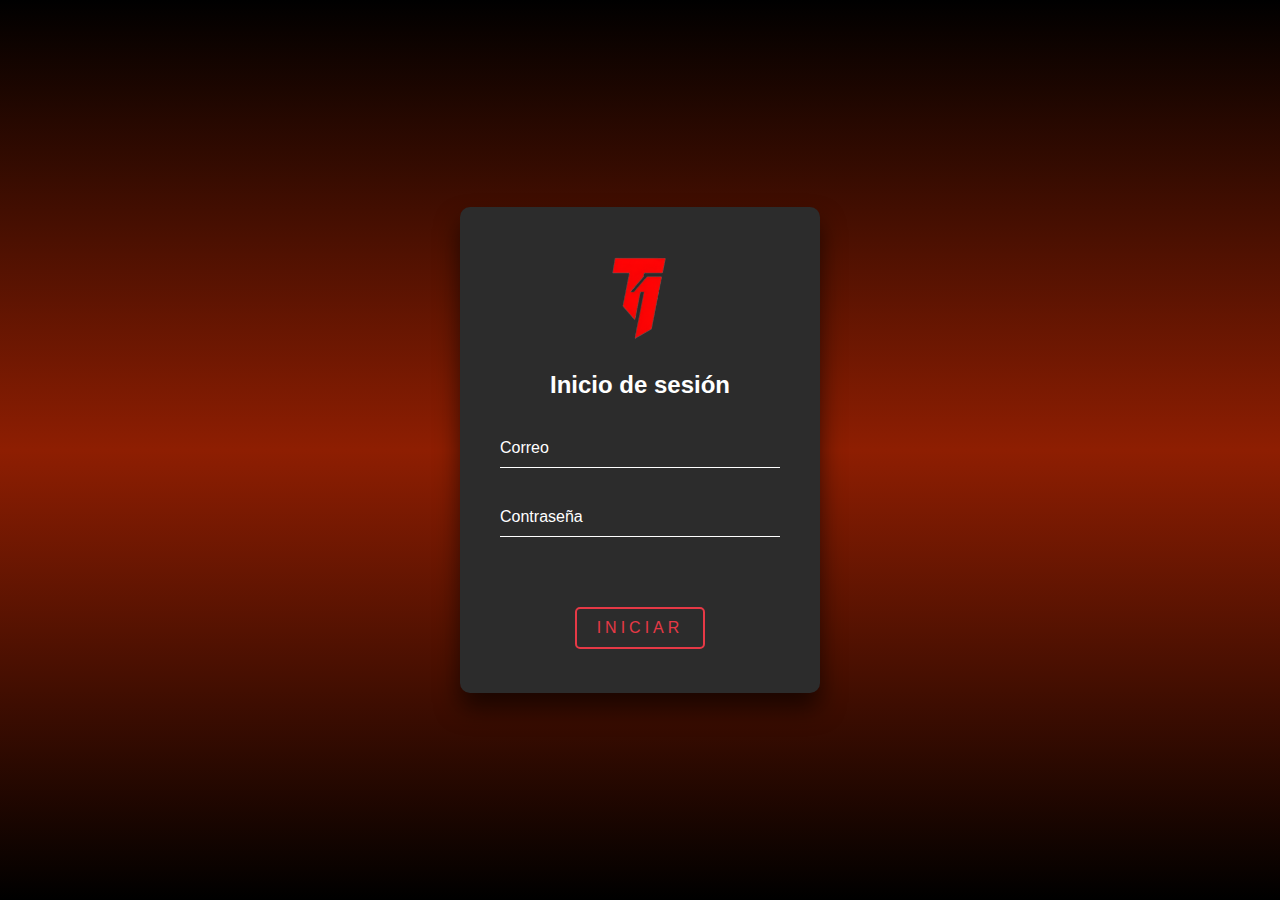
<file: index.html>
<!DOCTYPE html>
<html lang="es">

<head>
    <meta charset="UTF-8">
    <meta http-equiv="X-UA-Compatible" content="IE=edge">
    <meta name="viewport" content="width=device-width, initial-scale=1.0, maximum-scale=1.0, user-scalable=0">
    <title>Iniciar Datos</title>
    <link rel="stylesheet" href="styles.css">
</head>

<body>
    <div class="contenedor">
        <img src="logos/T1.png" alt="Logo T1" class="logo">
        <h2>Inicio de sesión</h2>
        <form id="login-form" action="">
            <div class="usuario">
                <input type="text" id="correo" required>
                <label>Correo</label>
            </div>

            <div class="usuario">
                <input type="password" id="contrasena" required>
                <label>Contraseña</label>
            </div>

            <a href="#" class="boton" onclick="iniciarSesion(event)">
                <span></span>
                <span></span>
                <span></span>
                <span></span>
                Iniciar
            </a>
        </form>
    </div>

    <!-- Ventana modal para el mensaje de error -->
    <div id="modal" class="modal">
        <div class="modal-contenido">
            <h2>Error</h2>
            <p>La contraseña es incorrecta.</p>
            <button onclick="ocultarError()">OK</button>
        </div>
    </div>

    <script>
        function iniciarSesion(event) {
            event.preventDefault(); // Prevenir el envío del formulario
            const correo = document.getElementById('correo').value;
            const contrasena = document.getElementById('contrasena').value;

            // Usuario y contraseña predeterminados
            const usuarioCorrecto = 'resultadostabla@gmail.com';
            const contrasenaCorrecta = 'GOTIERONE';
            const versionActual = '3.0'; // Cambia esta versión cuando cambies la contraseña

            if (correo === usuarioCorrecto && contrasena === contrasenaCorrecta) {
                // Almacenar en el localStorage que el usuario ha iniciado sesión y guardar la versión actual
                localStorage.setItem('auth', 'true');
                localStorage.setItem('version', versionActual);
                window.location.href = 'system.html'; // Redirigir a la página del sistema
            } else {
                mostrarError(); // Mostrar la ventana modal de error
            }
        }

        function mostrarError() {
            document.getElementById('modal').style.display = 'block';
        }

        function ocultarError() {
            document.getElementById('modal').style.display = 'none';
        }
    </script>
</body>

</html>
</file>
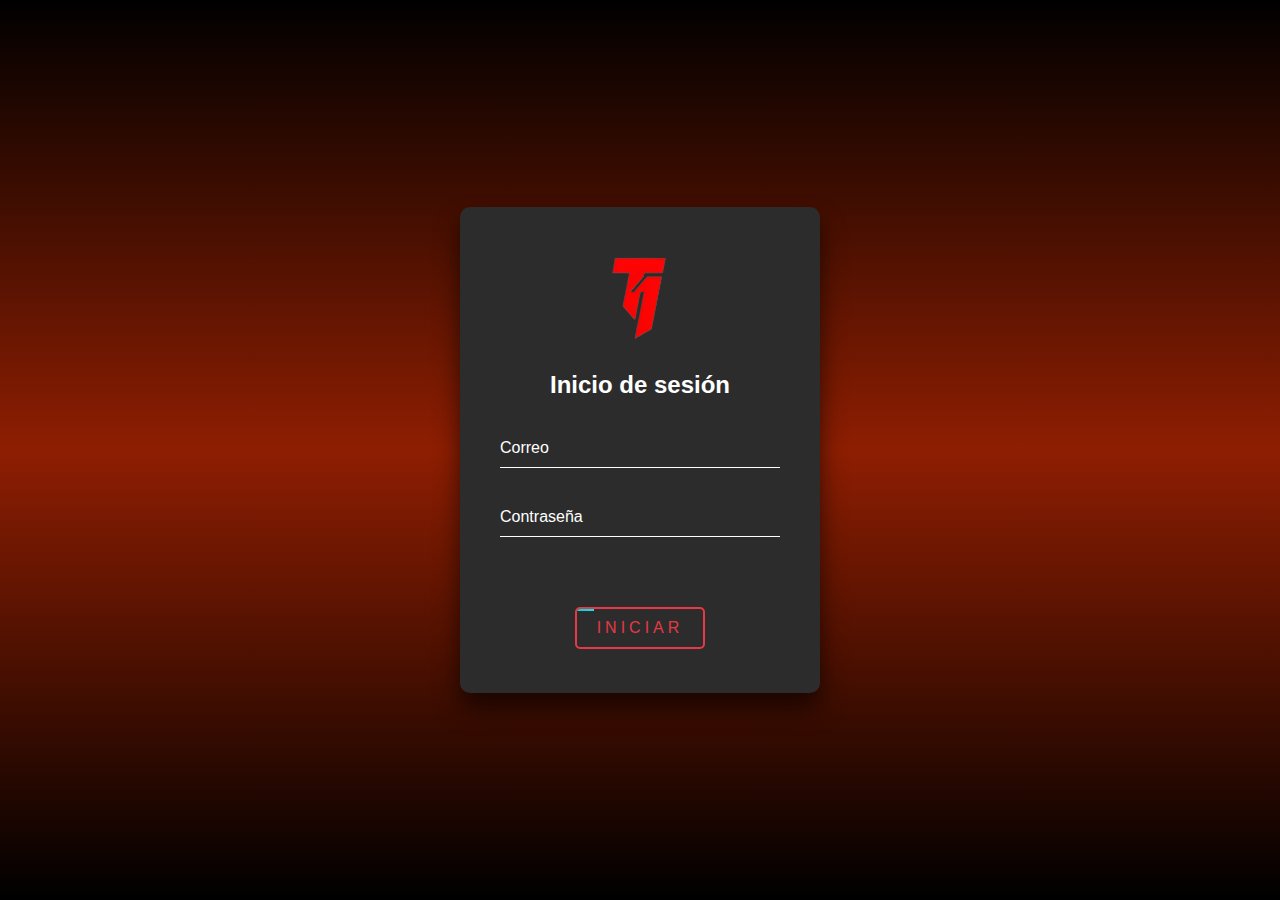
<file: system.html>
<!DOCTYPE html>
<html lang="es">

<head>
    <meta charset="UTF-8">
    <meta name="viewport" content="width=device-width, initial-scale=1.0, maximum-scale=1.0, user-scalable=0">
    <title>CalTop Soft / Tabla / T1</title>
    <link href="https://fonts.googleapis.com/css2?family=Montserrat:wght@400;700&display=swap" rel="stylesheet">
    <link rel="stylesheet" href="stylesystems.css">
</head>

<body>
    <style>
        /* PRINCIPIO RUEDA DE CARGA */
        #spinner {
        position: fixed;
        top: 0;
        left: 0;
        width: 100%;
        height: 100%;
        background: rgba(0, 0, 0, 0.7);
        display: flex;
        flex-direction: column;
        align-items: center;
        justify-content: center;
        color: white;
        font-size: 1.2em;
        z-index: 1002;
    }

    .loader {
        border: 8px solid #f3f3f3;
        border-top: 8px solid #FF0000; /*COLOR DE RUEDA DE CARGA*/
        border-radius: 50%;
        width: 60px;
        height: 60px;
        animation: spin 1s linear infinite;
    }

    @keyframes spin {
        0% { transform: rotate(0deg); }
        100% { transform: rotate(360deg); }
    }
    /* FINAL RUEDA DE CARGA */
        body {
            font-family: 'Arial', sans-serif;
            background-color: #000000;
            color: white;
            margin: 0;
            padding: 2px;
            display: flex;
            flex-direction: column;
            align-items: center;
            overflow-x: hidden;
            height: 100vh; /* Ajuste para evitar deslizamiento extra */
        }
        .listname{
            font-size: 17px;
            margin-top: 7px;
            margin-left: 2px;
        }
        .sidebar {
            position: fixed;
            top: 0;
            left: -350px; /* Ocultar inicialmente */
            width: 240px; /* Ancho de la barra */
            height: 100vh; /* Altura completa sin afectar la web */
            background-color: #2c2c2c; /* Color de fondo */
            transition: left 0.3s ease; /* Animación */
            z-index: 1000; /* Asegurarse de que esté por encima */
            padding: 15px;
            box-shadow: 2px 0 5px rgba(0, 0, 0, 0.5);
            overflow-y: auto; /* Desplazamiento exclusivo dentro de la barra */
        }

        #toggleButton {
            position: fixed;
            box-shadow: none;
            top: 2px;
            left: 3px;
            width: 50px;
            font-size: 45px; /* Ajusta el tamaño del texto aquí */
            padding: 0; /* Elimina el padding para evitar espacio extra */
            cursor: pointer;
            z-index: 1001; /* Asegurarse de que el botón esté por encima */
            background: none; /* Quitar el color de fondo */
            border: none; /* Quitar el borde */
            color: #00ff99; /* Mantén el color que deseas */

        }

        #toggleButton.hidden {
            display: none; /* Ocultar el botón cuando se añade la clase "hidden" */
        }

        .closeButton {
            background: transparent;
            box-shadow: none;
            margin-top: 2px;
            text-align: center;
            width: 50px;
            height: 40px;
            color: #FF0000;
            backgraund-color: black;
            font-size: 25px;
            cursor: pointer;
            position: absolute;
            top: 10px;
            right: 15px;
            line-height: 12px;
        }

        #nameList {
            display: flex;
            margin-left: -2px;
            padding: 0px 1px;
            flex-wrap: wrap; /* Nombres crecen de izquierda a derecha */
        }

        .name-item {
            display: flex;
            justify-content: space-between;
            align-items: center;
            font-size: 13px;
            padding: 10px;
            margin-bottom: 1px;
            background-color: #1c1c1c; /* Fondo de cada nombre */
            border-radius: 5px;
            width: calc(100% - 0px); /* Ajustar para hacer más anchos los elementos */
            min-width: 220px; /* Tamaño mínimo de cada item */
            height: 15px; /* Establecer altura para evitar nombres altos */
        }

        .copyButton {
            background: #1c1c1c;
            color: #00ff99;
            border: none;
            box-shadow: none;
            left: 5px;
            padding: 1px 5px;
            cursor: pointer;
        }

        .copyButton:hover {
            background: #00ff99;
            color: #1c1c1c;
        }

        .sidebar.open {
            left: 0; /* Mostrar la barra lateral */
        }
    </style>

    <!-- Botón para mostrar la barra lateral -->
    <button id="toggleButton">=</button>
    <br>
    <br>
    <!-- Logo -->
    <img class="lg" src="logos/T1.png" alt="Logo">
    <div>
        <label for="numEquipos">Cantidad de equipos (1-15):</label>
        <input type="number" id="numEquipos" min="1" max="15" value="1">
        <button id="iniciarButton">Iniciar</button>
    </div>
    <br>
    <div id="equiposForm" class="equipos-container"></div>
    <br>
    <button id="resultadosButton" disabled>Generar Resultados</button>
    <br>
    <button id="imagenButton" disabled>Descargar Imagen</button>
    <br>
    <!-- Ventana de carga -->
    <div id="spinner" style="display: none;">
        <div class="loader"></div>
        <p>Procesando...</p>
    </div>
    <div class="container"></div>

    <!-- Barra lateral -->
    <div id="sidebar" class="sidebar">
        <button class="closeButton" id="closeButton">&times;</button>
        <h3 class="listname">Lista de Nombres</h3>
        <div id="nameList"></div>
    </div>

    <script src="software.js"></script>
    <script>
        // Verificar si el usuario está autenticado y si la versión es la correcta
        window.onload = function() {
            const isAuthenticated = localStorage.getItem('auth');
            const versionLocal = localStorage.getItem('version');

            // Simulando la versión actual del servidor
            const versionActual = '3.0'; // Esta versión debe actualizarse cuando cambies usuario/contraseña en el servidor

            if (isAuthenticated !== 'true' || versionLocal !== versionActual) {
                // Si no está autenticado o la versión es diferente, redirigir al inicio de sesión
                localStorage.removeItem('auth'); // Limpiar el estado de autenticación
                window.location.href = 'index.html';
                return;
            }

            // Lógica para generar dinámicamente los nombres desde logosPath
            const nameList = document.getElementById('nameList');
            for (const equipo in logosPath) {
                if (logosPath.hasOwnProperty(equipo)) {
                    // Crear un contenedor para cada equipo
                    const nameItem = document.createElement('div');
                    nameItem.classList.add('name-item');
                    
                    // Crear el botón de copiar
                    const copyButton = document.createElement('button');
                    copyButton.classList.add('copyButton');
                    copyButton.textContent = 'Copiar';
                    copyButton.dataset.name = equipo;

                    // Añadir el evento para copiar al portapapeles
                    copyButton.addEventListener('click', function() {
                        const name = this.dataset.name;
                        navigator.clipboard.writeText(name).then(() => {
                            alert(`${name} copiado al portapapeles!`);
                        });
                    });

                    // Añadir el nombre del equipo y el botón a la lista
                    nameItem.textContent = equipo;
                    nameItem.appendChild(copyButton);
                    nameList.appendChild(nameItem);
                }
            }

        // Lógica para la barra lateral
        document.getElementById('toggleButton').addEventListener('click', function() {
            const sidebar = document.getElementById('sidebar');
            sidebar.classList.toggle('open');
            
            // Ocultar el botón "=" cuando la barra esté abierta
            if (sidebar.classList.contains('open')) {
                this.classList.add('hidden');
            }
        });

        document.getElementById('closeButton').addEventListener('click', function() {
            const sidebar = document.getElementById('sidebar');
            sidebar.classList.remove('open');
            
            // Mostrar el botón "=" cuando la barra se cierre
            document.getElementById('toggleButton').classList.remove('hidden');
        });
        
        document.addEventListener('click', function(event) {
        const sidebar = document.getElementById('sidebar');
        const toggleButton = document.getElementById('toggleButton');

        // Verifica si el clic fue fuera de la barra y del botón
        if (sidebar.classList.contains('open') && !sidebar.contains(event.target) && !toggleButton.contains(event.target)) {
            sidebar.classList.remove('open'); // Cerrar la barra
            toggleButton.classList.remove('hidden'); // Mostrar el botón de abrir
        }
    });

};
    </script>
</body>

</html>
</file>
<file: styles.css>
html {
    height: 100%;
}

body {
    margin: 0;
    padding: 0;
    font-family: sans-serif;
    background: linear-gradient(#000000, #8e1e02, #000000);
    overflow: hidden; /* Evitar el zoom en móviles */
}

.contenedor {
    position: absolute;
    top: 50%;
    left: 50%;
    width: 360px;
    padding: 40px;
    transform: translate(-50%, -50%);
    background: #2c2c2c; /* Fondo más oscuro */
    box-sizing: border-box;
    box-shadow: 0 15px 25px rgba(0, 0, 0, .6);
    border-radius: 10px;
    text-align: center; /* Centrar texto e imagen */
}

.contenedor .logo {
    width: 100px; /* Ajusta el tamaño del logo */
    margin-bottom: 20px; /* Espacio debajo del logo */
}

.contenedor h2 {
    margin: 0 0 30px;
    padding: 0;
    color: #fff;
}

.contenedor .usuario {
    position: relative;
}

.contenedor .usuario input {
  width: 100%;
  padding: 10px 0;
  font-size: 16px;
  color: #fff;
  margin-bottom: 30px;
  border: none;
  border-bottom: 1px solid #fff;
  outline: none;
  background: transparent;
  user-select: none;  /* Prevent text selection */
}

.contenedor .usuario label {
    position: absolute;
    top: 0;
    left: 0;
    padding: 10px 0;
    font-size: 16px;
    color: #fff;
    pointer-events: none;
    transition: .5s;
}

.contenedor .usuario input:focus ~ label,
.contenedor .usuario input:valid ~ label {
    top: -20px;
    left: 0;
    color: #e63946; /* Color rojo */
    font-size: 12px;
}

.contenedor .boton {
    position: relative;
    display: inline-block;
    padding: 10px 20px;
    color: #e63946; /* Color rojo */
    font-size: 16px;
    text-decoration: none;
    text-transform: uppercase;
    overflow: hidden;
    transition: .5s;
    margin-top: 40px;
    letter-spacing: 4px;
    border: 2px solid #e63946; /* Borde rojo */
    border-radius: 5px;
}

.contenedor .boton:hover {
    background: transparent;
    color: #fff; /* Texto blanco al hacer hover */
}

.contenedor .boton span {
    position: absolute;
    display: block;
}

.contenedor .boton span:nth-child(1) {
    top: 0;
    left: -100%;
    width: 100%;
    height: 2px;
    background: linear-gradient(90deg, transparent, #03e9f4); /* Rojo */
    animation: btn-anim1 1s linear infinite;
}

@keyframes btn-anim1 {
    0% {
        left: -100%;
    }

    50%,
    100% {
        left: 100%;
    }
}

.contenedor .boton span:nth-child(2) {
    top: -100%;
    right: 0;
    width: 2px;
    height: 100%;
    background: linear-gradient(180deg, transparent, #03e9f4);
    animation: btn-anim2 1s linear infinite;
    animation-delay: .25s;
}

@keyframes btn-anim2 {
    0% {
        top: -100%;
    }

    50%,
    100% {
        top: 100%;
    }
}

.contenedor .boton span:nth-child(3) {
    right: -100%;
    bottom: 0;
    width: 100%;
    height: 2px;
    background: linear-gradient(270deg, transparent, #03e9f4);
    animation: btn-anim3 1s linear infinite;
    animation-delay: .5s;
}

@keyframes btn-anim3 {
    0% {
        right: -100%;
    }

    50%,
    100% {
        right: 100%;
    }
}

.contenedor .boton span:nth-child(4) {
    bottom: -100%;
    left: 0;
    width: 2px;
    height: 100%;
    background: linear-gradient(270deg, transparent, #e63946);
    animation: btn-anim4 1s linear infinite;
    animation-delay: .75s;
}

@keyframes btn-anim4 {
    0% {
        bottom: -100%;
    }

    50%,
    100% {
        bottom: 100%;
    }
}

/* Estilos para la ventana modal */
.modal {
    display: none; /* Ocultar inicialmente */
    position: fixed;
    z-index: 1;
    left: 0;
    top: 0;
    width: 100%;
    height: 100%;
    overflow: auto;
    background-color: rgba(0, 0, 0, 0.8); /* Fondo semitransparente */
    animation: fadeIn 0.5s; /* Efecto de aparición */
}

@keyframes fadeIn {
    from {
        opacity: 0;
    }

    to {
        opacity: 1;
    }
}

.modal-contenido {
    background-color: #2c2c2c;
    margin: 15% auto;
    padding: 20px;
    border: 1px solid #888;
    width: 300px;
    text-align: center;
    border-radius: 10px;
    box-shadow: 0 5px 15px rgba(0, 0, 0, 0.5);
    animation: slideIn 0.5s; /* Efecto de entrada */
}

@keyframes slideIn {
    from {
        transform: translateY(-30px);
        opacity: 0;
    }

    to {
        transform: translateY(0);
        opacity: 1;
    }
}

.modal-contenido h2 {
    color: #e63946; /* Color rojo */
    margin-bottom: 10px; /* Espacio debajo del título */
}

.modal-contenido p {
    color: #fff; /* Texto blanco */
    margin-bottom: 20px; /* Espacio debajo del mensaje */
}

.modal-contenido button {
    padding: 10px 20px;
    background-color: #e63946; /* Color rojo */
    border: none;
    border-radius: 5px;
    color: white;
    cursor: pointer;
    transition: background-color 0.3s, transform 0.3s;
}
input:-webkit-autofill {
    -webkit-box-shadow: 0 0 0 30px #2c2c2c inset !important; /* Color de fondo */
    -webkit-text-fill-color: #fff !important; /* Color del texto */
    
}

.modal-contenido button:hover {
    background-color: #d52e3a; /* Color rojo más oscuro */
    transform: scale(1.05); /* Efecto de aumento al pasar el mouse */
}
</file>
<file: stylesystems.css>
/* Estilo para la página */
body {
    font-family: 'Arial', sans-serif;
    background-color: #000000;
    color: white;
    margin: 0;
    padding: 2px;
    display: flex;
    flex-direction: column;
    align-items: center;
    transition: background-color 0.3s ease;
    overflow-x: hidden; /* Prevenir el desbordamiento horizontal */
}
#resultadosButton, #imagenButton {
    min-height: 50px; /* Ajusta la altura mínima como desees */
    width: 155px; /* Establecer un ancho fijo para los botones */
    font-size: 13px; /* Ajusta el tamaño de la fuente */
    color: #00ff99; /* Color del texto brillante */
    padding: 6px 7px; /* Espaciado interno */
    border: 2px solid #FF0000;
    border-radius: 15px;
    background: #1c1c1c; /* Color de fondo oscuro */
    cursor: pointer; /* Cambia el cursor al pasar por encima */
    transition: all 0.4s ease; /* Transición suave */
    font-weight: bold; /* Texto en negrita */
    position: relative; /* Para el efecto de animación */
    overflow: hidden; /* Para que la animación no salga del botón */
    box-shadow: 0 5px 15px rgba(0, 255, 153, 0.4); /* Sombra del botón */
}
#resultadosButton:hover, #imagenButton:hover { 
    transform: translateY(2px); /* Baja el botón al hacer clic */
    box-shadow: 0 2px 10px rgba(0, 0, 0, 0.3); /* Sombra más pequeña al hacer clic */
    background: #00ff99; /* Color de fondo al pasar el mouse */
    color: #1c1c1c; /* Cambiar el color del texto */
    transform: translateY(-4px); /* Eleva el botón al pasar el mouse */
    box-shadow: 0 10px 30px rgba(0, 255, 153, 0.7); /* Sombra más intensa */
}
.lg{
    width: 90px;
}

#nameList {
    padding: 20px; /* Espaciado interno */
    overflow-y: auto; /* Desplazamiento vertical */
     /* Altura restante menos el botón */
}

.name-item {
    display: flex;
    justify-content: space-between; /* Espaciado entre nombre y botón */
    margin: 10px 0; /* Espaciado entre los elementos */
    padding: 10px;
    background-color: #2c2c2c; /* Fondo de cada nombre */
    border-radius: 5px;
}

.copyButton {
    background: #1c1c1c;
    color: #00ff99;
    border: 2px solid #FF0000;
    border-radius: 5px;
    padding: 5px 10px;
    cursor: pointer;
}

.copyButton:hover {
    background: #00ff99;
    color: #1c1c1c;
}

@media (max-width: 400px) {
    .name-item {
        font-size: 12px; /* Tamaño de fuente más pequeño en móviles */
    }

    #toggleButton {
        font-size: 14px; /* Tamaño de fuente para el botón en móviles */
    }
}

/* Contenedor de equipos */
.equipos-container {
    display: grid;
    grid-template-columns: repeat(auto-fill, minmax(120px, 1fr)); /* Columnas flexibles */
    gap: 7px;
    font-size: 9px;
    width: 100%; /* Usar todo el ancho disponible */
    max-width: 393px; /* Tamaño máximo del contenedor */
    margin: 0 auto; /* Centrar el contenedor */
    box-sizing: border-box; /* Incluye padding y border en el tamaño del contenedor */
    justify-items: center; /* Centrar elementos en el eje horizontal */
    align-items: center; /* Centrar elementos en el eje vertical */
}

.nombre-equipo {
    width: 90px; /* Ajustar el tamaño del input del nombre del equipo */
}

/* Estilo para cada equipo */
.equipo {
    box-shadow: 0 5px 15px rgba(4, 164, 172, 0.6); /* Sombra del botón */
    background-color: #191717;
    border: 2px solid #FF0000;
    border-radius: 10px;
    padding: 7px;
    transition: transform 0.2s;
    box-sizing: border-box;
    display: inline-block; /* Cambiado a inline-block */
    margin: 5px; /* Agregar margen para espaciar los equipos */
}

/* Contenedor para los inputs de cada equipo */
.inputs-container {
    display: flex;
    flex-wrap: wrap;
    justify-content: center; /* Centra horizontalmente los inputs */
    align-items: center; /* Alinea verticalmente los inputs */
}

/* Estilos para inputs */
input {
    margin: 3px;
    padding: 2px;
    border-radius: 5px;
    border: 1px solid #FF0000;
    background-color: #363637;
    color: white;
    width: 30px; /* Ajusta el ancho según sea necesario */
    text-align: center; /* Centrar el contenido dentro del input */
    line-height: 18px; /* Ajustar el espacio vertical del texto */
    font-size: 1em; /* Asegúrate de que el texto se ajuste bien */
}

/* Ocultar los spinners en inputs de tipo number */
input[type=number]::-webkit-inner-spin-button,
input[type=number]::-webkit-outer-spin-button {
    -webkit-appearance: none;
    margin: 0;
}

/* Para Firefox */
input[type=number] {
    -moz-appearance: textfield; /* Cambia a estilo de campo de texto */
}

/* Botones */
button {
    background: #1c1c1c; /* Color de fondo oscuro */
    color: #00ff99; /* Color del texto brillante */
    padding: 12px 10px; /* Espaciado interno */
    border: 2px solid #FF0000; /* Borde brillante */
    border-radius: 10px; /* Bordes redondeados */
    cursor: pointer; /* Cambia el cursor al pasar por encima */
    transition: all 0.4s ease; /* Transición suave */
    font-size: 14px; /* Tamaño de la fuente */
    font-weight: bold; /* Texto en negrita */
    position: relative; /* Para el efecto de animación */
    overflow: hidden; /* Para que la animación no salga del botón */
    box-shadow: 0 5px 15px rgba(0, 255, 153, 0.4); /* Sombra del botón */
}

/* Efecto al pasar el mouse */
button:hover {
    background: #00ff99; /* Color de fondo al pasar el mouse */
    color: #1c1c1c; /* Cambiar el color del texto */
    transform: translateY(-4px); /* Eleva el botón al pasar el mouse */
    box-shadow: 0 10px 30px rgba(0, 255, 153, 0.7); /* Sombra más intensa */
}

/* Efecto al hacer clic */
button:active {
    transform: translateY(2px); /* Baja el botón al hacer clic */
    box-shadow: 0 2px 10px rgba(0, 0, 0, 0.3); /* Sombra más pequeña al hacer clic */
}

/* Animación de pulsación */
button::after {
    content: '';
    position: absolute;
    top: 50%;
    left: 50%;
    width: 300%;
    height: 300%;
    background: rgba(0, 255, 153, 0.4); /* Color de pulsación */
    border-radius: 50%;
    transition: all 0.5s ease; /* Transición suave */
    transform: translate(-50%, -50%) scale(0); /* Oculto por defecto */
    z-index: 0; /* Debajo del texto */
}

/* Efecto de pulsación al hacer clic */
button:active::after {
    transform: translate(-50%, -50%) scale(1); /* Expande el pulsar */
}

/* Animación de aparición */
@keyframes fadeIn {
    from { opacity: 0; }
    to { opacity: 1; }
}
@media (min-width: 1300px) {
    .equipos-container {
        grid-template-columns: repeat(6, 6fr); /* Seis columnas en pantallas grandes */
    }
}

/* Media Queries para pantallas pequeñas (móviles) */
@media (max-width: 400px) {
    h1 {
        font-size: 2em; /* Reducir el tamaño del encabezado en pantallas pequeñas */
    }

    .equipos-container {
        grid-template-columns: 1fr; /* Una columna en pantallas pequeñas */
    }

    button {
        font-size: 12px; /* Ajustar tamaño de fuente de botones en móviles */
        padding: 10px 5px; /* Ajustar padding para móviles */
    }
}

/* Media Queries para pantallas medianas y grandes */
@media (min-width: 401px) {
    .equipos-container {
        grid-template-columns: repeat(auto-fill, minmax(150px, 1fr)); /* Dos columnas en pantallas medianas y grandes */
    }
}
</file>
